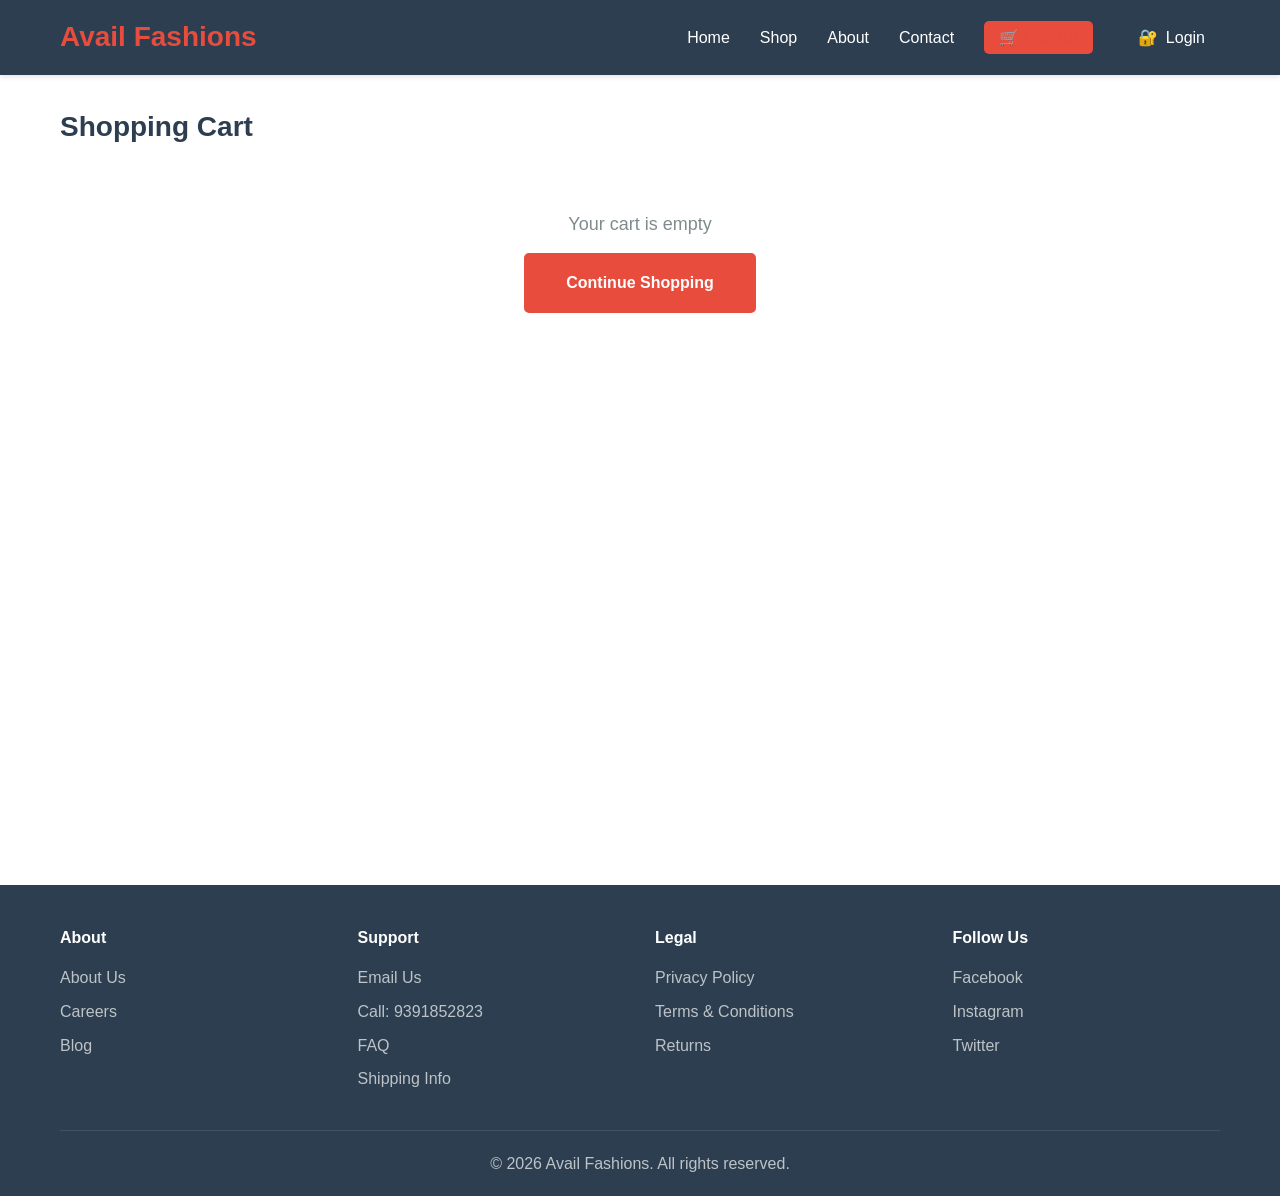
<file: cart.html>
<!DOCTYPE html>
<html lang="en">
<head>
    <meta charset="UTF-8">
    <meta name="viewport" content="width=device-width, initial-scale=1.0">
    <title>Shopping Cart - Avail Fashions</title>
    <link rel="stylesheet" href="css/styles.css">
</head>
<body>
    <!-- Navigation Bar -->
    <nav class="navbar">
        <div class="container">
            <div class="nav-wrapper">
                <div class="logo">
                    <h1>Avail Fashions</h1>
                </div>
                <ul class="nav-menu">
                    <li><a href="index.html">Home</a></li>
                    <li><a href="products.html">Shop</a></li>
                    <li><a href="index.html#about">About</a></li>
                    <li><a href="index.html#contact">Contact</a></li>
                    <li><a href="cart.html" class="cart-link active">🛒 Cart (<span id="cart-count">0</span>)</a></li>
                    <li class="user-menu">
                        <div class="user-profile-btn" id="userProfileBtn">
                            <span class="user-avatar" id="userAvatar">👤</span>
                            <span id="userName">Account</span>
                        </div>
                        <div class="dropdown-menu" id="dropdownMenu">
                            <a href="profile.html" id="profileLink">My Profile</a>
                            <a href="#" id="logoutBtn">Logout</a>
                        </div>
                    </li>
                </ul>
            </div>
        </div>
    </nav>

    <!-- Cart Section -->
    <section class="cart-section">
        <div class="container">
            <h1>Shopping Cart</h1>

            <div id="empty-cart" class="empty-cart">
                <p>Your cart is empty</p>
                <a href="products.html" class="cta-btn">Continue Shopping</a>
            </div>

            <div id="cart-content" class="cart-content" style="display: none;">
                <div class="cart-wrapper">
                    <!-- Cart Items -->
                    <div class="cart-items">
                        <table class="cart-table">
                            <thead>
                                <tr>
                                    <th style="width: 40%;">Product Details</th>
                                    <th>Price (₹)</th>
                                    <th>Quantity</th>
                                    <th>Total (₹)</th>
                                    <th>Action</th>
                                </tr>
                            </thead>
                            <tbody id="cart-items-body">
                                <!-- Cart items loaded via JavaScript -->
                            </tbody>
                        </table>
                    </div>

                    <!-- Cart Summary -->
                    <div class="cart-summary">
                        <h3>Order Summary</h3>
                        <div style="font-size: 12px; color: #7f8c8d; margin-bottom: 15px; padding-bottom: 10px; border-bottom: 1px solid #bdc3c7;">
                            💱 All prices in Indian Rupees (₹)
                        </div>
                        <div class="summary-row">
                            <span>Subtotal:</span>
                            <span id="subtotal">₹0</span>
                        </div>
                        <div class="summary-row">
                            <span>Shipping:</span>
                            <span id="shipping">₹0</span>
                        </div>
                        <div class="summary-row">
                            <span>Tax (10%):</span>
                            <span id="tax">₹0</span>
                        </div>
                        <div class="summary-row total">
                            <span>Total:</span>
                            <span id="total">₹0</span>
                        </div>
                        <button class="checkout-btn">Proceed to Checkout</button>
                        <a href="products.html" class="continue-shopping">Continue Shopping</a>
                    </div>
                </div>
            </div>
        </div>
    </section>

    <!-- Footer -->
    <footer class="footer">
        <div class="container">
            <div class="footer-grid">
                <div class="footer-section">
                    <h4>About</h4>
                    <ul>
                        <li><a href="#">About Us</a></li>
                        <li><a href="#">Careers</a></li>
                        <li><a href="#">Blog</a></li>
                    </ul>
                </div>
                <div class="footer-section">
                    <h4>Support</h4>
                    <ul>
                        <li><a href="mailto:gowthamkumarnaikb143@gmail.com">Email Us</a></li>
                        <li><a href="tel:9391852823">Call: 9391852823</a></li>
                        <li><a href="#">FAQ</a></li>
                        <li><a href="#">Shipping Info</a></li>
                    </ul>
                </div>
                <div class="footer-section">
                    <h4>Legal</h4>
                    <ul>
                        <li><a href="#">Privacy Policy</a></li>
                        <li><a href="#">Terms & Conditions</a></li>
                        <li><a href="#">Returns</a></li>
                    </ul>
                </div>
                <div class="footer-section">
                    <h4>Follow Us</h4>
                    <ul>
                        <li><a href="#">Facebook</a></li>
                        <li><a href="#">Instagram</a></li>
                        <li><a href="#">Twitter</a></li>
                    </ul>
                </div>
            </div>
            <div class="footer-bottom">
                <p>&copy; 2026 Avail Fashions. All rights reserved.</p>
            </div>
        </div>
    </footer>

    <script src="js/products.js"></script>
    <script src="js/cart.js"></script>
    <script src="js/auth.js"></script>
    <script src="js/navbar.js"></script>
    <script src="js/main.js"></script>
</body>
</html>
</file>
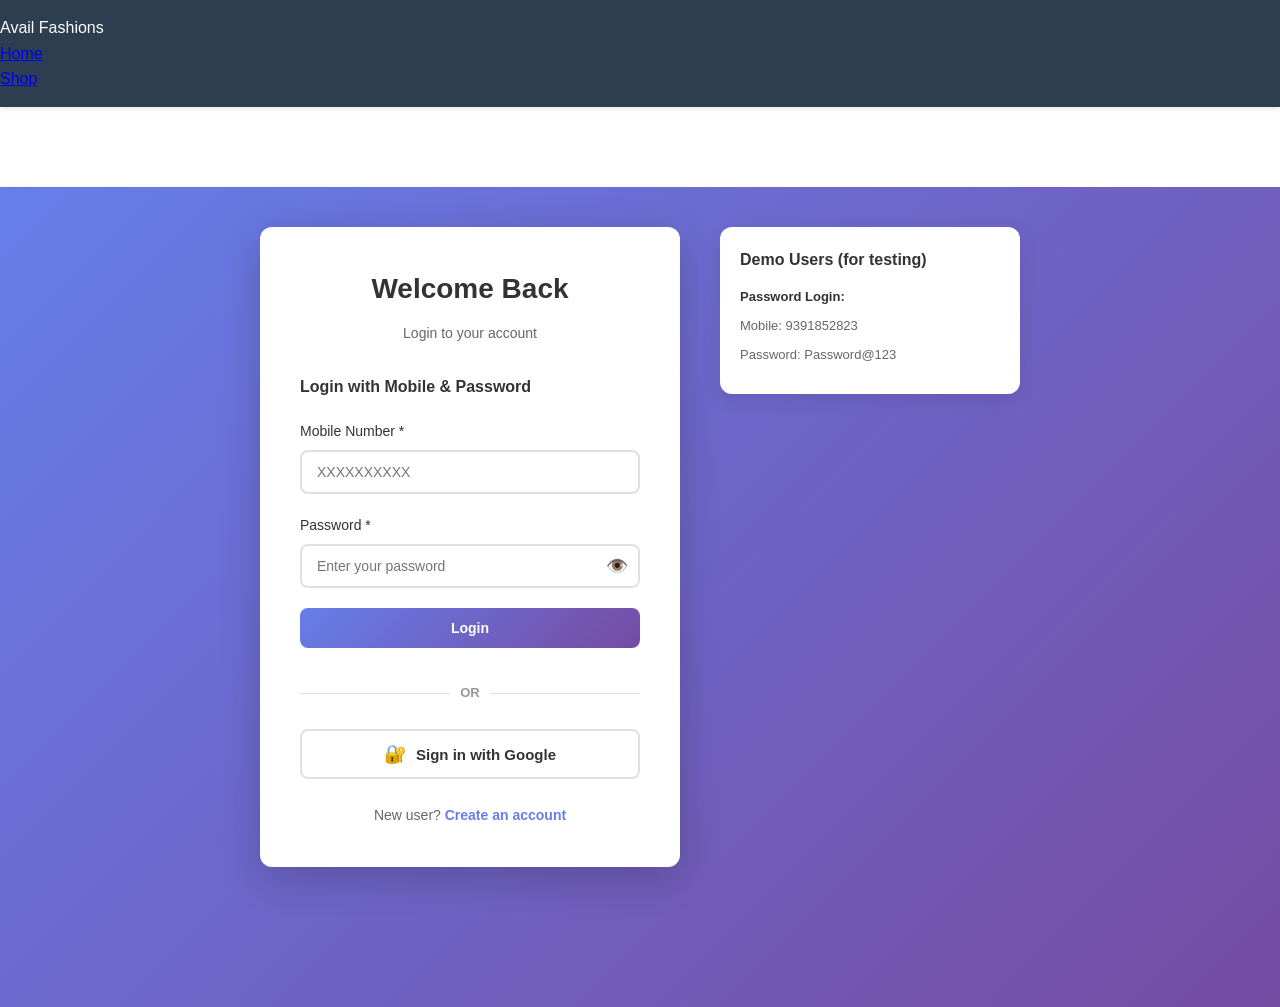
<file: login.html>
<!DOCTYPE html>
<html lang="en">
<head>
    <meta charset="UTF-8">
    <meta name="viewport" content="width=device-width, initial-scale=1.0">
    <title>Login - Avail Fashions</title>
    <link rel="stylesheet" href="css/styles.css">
    <link rel="stylesheet" href="css/login.css">
</head>
<body>
    <nav class="navbar">
        <div class="nav-container">
            <div class="logo">Avail Fashions</div>
            <ul class="nav-links">
                <li><a href="index.html">Home</a></li>
                <li><a href="products.html">Shop</a></li>
            </ul>
        </div>
    </nav>

    <div class="login-container">
        <div class="login-box">
            <h1>Welcome Back</h1>
            <p class="subtitle">Login to your account</p>

            <!-- Password Login Section (OTP removed) -->
            <div class="login-section">
                <h2>Login with Mobile & Password</h2>
                <form id="passwordForm">
                    <div class="form-group">
                        <label for="passwordMobile">Mobile Number *</label>
                        <div id="mobileError" class="inline-error hidden" aria-live="polite"></div>
                        <input type="tel" id="passwordMobile" name="passwordMobile" placeholder="XXXXXXXXXX" inputmode="numeric" pattern="[0-9]{10}" maxlength="10" title="Enter 10 digit mobile number" required>
                    </div>
                    <div class="form-group">
                        <label for="passwordInput">Password *</label>
                        <div class="password-input-wrapper">
                            <input type="password" id="passwordInput" name="password" placeholder="Enter your password" required>
                            <span class="toggle-password" id="togglePasswordLogin">👁️</span>
                        </div>
                    </div>
                    <button type="submit" class="btn-primary">Login</button>
                </form>
            </div>

            <!-- Divider -->
            <div class="divider">OR</div>

            <!-- Google Login -->
            <div class="login-section" id="googleLoginSection">
                <button type="button" class="btn-google" id="googleLoginBtn">
                    <span>🔐</span> Sign in with Google
                </button>
            </div>

            <!-- Sign Up Link -->
            <div class="signup-link">
                New user? <a href="#" id="signupLink">Create an account</a>
            </div>
        </div>

        <!-- Quick Demo Users -->
        <div class="demo-info">
            <h3>Demo Users (for testing)</h3>
            <p><strong>Password Login:</strong></p>
            <p>Mobile: 9391852823</p>
            <p>Password: Password@123</p>
        </div>
    </div>

    <script src="js/auth.js"></script>
    <script src="js/login.js"></script>
</body>
</html>
</file>
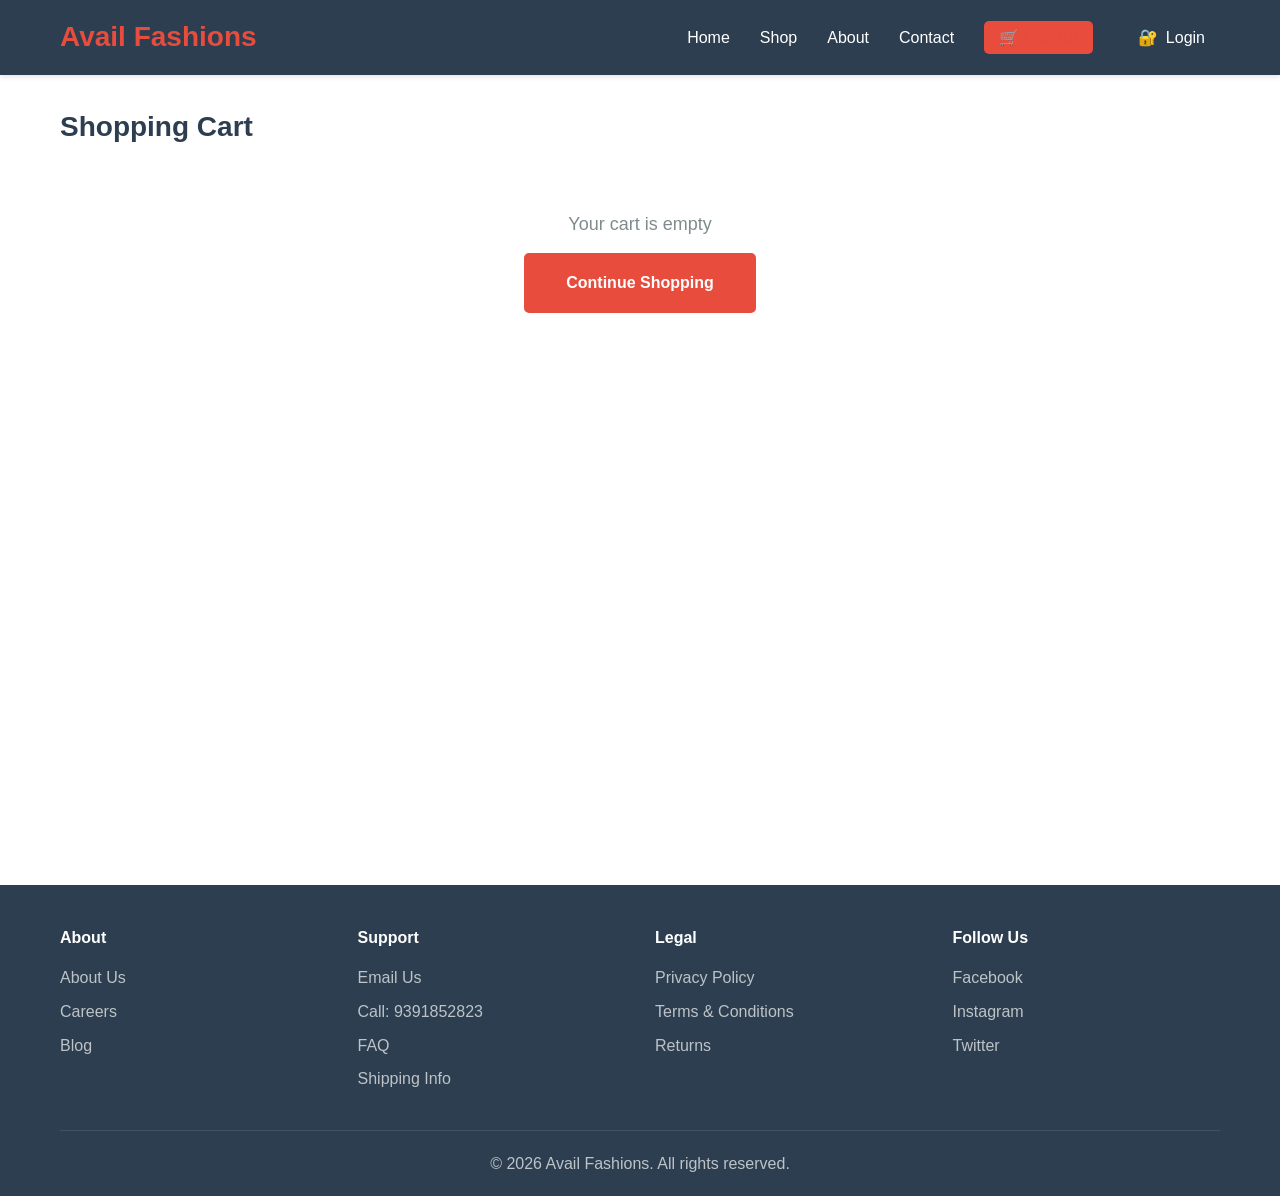
<file: payment.html>
<!DOCTYPE html>
<html lang="en">
<head>
    <meta charset="UTF-8">
    <meta name="viewport" content="width=device-width, initial-scale=1.0">
    <title>Payment - Avail Fashions</title>
    <link rel="stylesheet" href="css/styles.css">
    <link rel="stylesheet" href="css/payment.css">
</head>
<body>
    <!-- Navigation Bar -->
    <nav class="navbar">
        <div class="container">
            <div class="nav-wrapper">
                <div class="logo">
                    <h1>Avail Fashions</h1>
                </div>
                <ul class="nav-menu">
                    <li><a href="index.html">Home</a></li>
                    <li><a href="products.html">Shop</a></li>
                    <li><a href="index.html#about">About</a></li>
                    <li><a href="index.html#contact">Contact</a></li>
                    <li><a href="cart.html" class="cart-link">🛒 Cart (<span id="cart-count">0</span>)</a></li>
                    <li class="user-menu">
                        <div class="user-profile-btn" id="userProfileBtn">
                            <span class="user-avatar" id="userAvatar">👤</span>
                            <span id="userName">Account</span>
                        </div>
                        <div class="dropdown-menu" id="dropdownMenu">
                            <a href="profile.html" id="profileLink">My Profile</a>
                            <a href="#" id="logoutBtn">Logout</a>
                        </div>
                    </li>
                </ul>
            </div>
        </div>
    </nav>

    <!-- Payment Section -->
    <section class="payment-section">
        <div class="container">
            <div class="payment-wrapper">
                <!-- Payment Form -->
                <div class="payment-form-container">
                    <div class="form-header">
                        <h2>Checkout</h2>
                        <div class="progress-indicator">
                            <div class="step active" data-step="1">
                                <span>1</span>
                                <p>Shipping</p>
                            </div>
                            <div class="step-line"></div>
                            <div class="step active" data-step="2">
                                <span>2</span>
                                <p>Payment</p>
                            </div>
                            <div class="step-line"></div>
                            <div class="step" data-step="3">
                                <span>3</span>
                                <p>Review</p>
                            </div>
                        </div>
                    </div>

                    <form id="paymentForm" class="payment-form">
                        <!-- Shipping Information -->
                        <div class="form-section" id="shippingSection">
                            <h3>Shipping Information</h3>
                            <div class="form-row">
                                <div class="form-group">
                                    <label for="firstName">First Name *</label>
                                    <input type="text" id="firstName" name="firstName" required>
                                    <span class="error-message" id="firstNameError"></span>
                                </div>
                                <div class="form-group">
                                    <label for="lastName">Last Name *</label>
                                    <input type="text" id="lastName" name="lastName" required>
                                    <span class="error-message" id="lastNameError"></span>
                                </div>
                            </div>

                            <div class="form-group">
                                <label for="email">Email Address *</label>
                                <input type="email" id="email" name="email" required>
                                <span class="error-message" id="emailError"></span>
                            </div>

                            <div class="form-group">
                                <label for="phone">Phone Number *</label>
                                <input type="tel" id="phone" name="phone" required>
                                <span class="error-message" id="phoneError"></span>
                            </div>

                            <div class="form-group">
                                <label for="address">Street Address *</label>
                                <input type="text" id="address" name="address" required>
                                <span class="error-message" id="addressError"></span>
                            </div>

                            <div class="form-row">
                                <div class="form-group">
                                    <label for="city">City *</label>
                                    <input type="text" id="city" name="city" required>
                                    <span class="error-message" id="cityError"></span>
                                </div>
                                <div class="form-group">
                                    <label for="state">State/Province *</label>
                                    <input type="text" id="state" name="state" required>
                                    <span class="error-message" id="stateError"></span>
                                </div>
                            </div>

                            <div class="form-row">
                                <div class="form-group">
                                    <label for="zipcode">Postal Code *</label>
                                    <input type="text" id="zipcode" name="zipcode" required>
                                    <span class="error-message" id="zipcodeError"></span>
                                </div>
                                <div class="form-group">
                                    <label for="country">Country *</label>
                                    <select id="country" name="country" required>
                                        <option value="">Select a country</option>
                                        <option value="india">India</option>
                                        <option value="usa">United States</option>
                                        <option value="uk">United Kingdom</option>
                                        <option value="canada">Canada</option>
                                        <option value="australia">Australia</option>
                                    </select>
                                    <span class="error-message" id="countryError"></span>
                                </div>
                            </div>

                            <div class="form-group checkbox">
                                <input type="checkbox" id="differentBilling" name="differentBilling">
                                <label for="differentBilling">Billing address is different from shipping</label>
                            </div>
                        </div>

                        <!-- Billing Information (Hidden by default) -->
                        <div class="form-section" id="billingSection" style="display: none;">
                            <h3>Billing Information</h3>
                            <div class="form-row">
                                <div class="form-group">
                                    <label for="billFirstName">First Name *</label>
                                    <input type="text" id="billFirstName" name="billFirstName">
                                </div>
                                <div class="form-group">
                                    <label for="billLastName">Last Name *</label>
                                    <input type="text" id="billLastName" name="billLastName">
                                </div>
                            </div>

                            <div class="form-group">
                                <label for="billAddress">Street Address *</label>
                                <input type="text" id="billAddress" name="billAddress">
                            </div>

                            <div class="form-row">
                                <div class="form-group">
                                    <label for="billCity">City *</label>
                                    <input type="text" id="billCity" name="billCity">
                                </div>
                                <div class="form-group">
                                    <label for="billState">State/Province *</label>
                                    <input type="text" id="billState" name="billState">
                                </div>
                            </div>

                            <div class="form-row">
                                <div class="form-group">
                                    <label for="billZipcode">Postal Code *</label>
                                    <input type="text" id="billZipcode" name="billZipcode">
                                </div>
                                <div class="form-group">
                                    <label for="billCountry">Country *</label>
                                    <select id="billCountry" name="billCountry">
                                        <option value="">Select a country</option>
                                        <option value="india">India</option>
                                        <option value="usa">United States</option>
                                        <option value="uk">United Kingdom</option>
                                        <option value="canada">Canada</option>
                                        <option value="australia">Australia</option>
                                    </select>
                                </div>
                            </div>
                        </div>

                        <!-- Payment Method -->
                        <div class="form-section">
                            <h3>Payment Method</h3>
                            
                            <div class="payment-methods">
                                <div class="payment-method-option">
                                    <input type="radio" id="creditCard" name="paymentMethod" value="creditCard" checked>
                                    <label for="creditCard" class="method-label">
                                        <span class="method-icon">💳</span>
                                        <span>Credit Card</span>
                                    </label>
                                </div>
                                <div class="payment-method-option">
                                    <input type="radio" id="debitCard" name="paymentMethod" value="debitCard">
                                    <label for="debitCard" class="method-label">
                                        <span class="method-icon">🏦</span>
                                        <span>Debit Card</span>
                                    </label>
                                </div>
                                <div class="payment-method-option">
                                    <input type="radio" id="netBanking" name="paymentMethod" value="netBanking">
                                    <label for="netBanking" class="method-label">
                                        <span class="method-icon">🌐</span>
                                        <span>Net Banking</span>
                                    </label>
                                </div>
                                <div class="payment-method-option">
                                    <input type="radio" id="wallet" name="paymentMethod" value="wallet">
                                    <label for="wallet" class="method-label">
                                        <span class="method-icon">💰</span>
                                        <span>Digital Wallet</span>
                                    </label>
                                </div>
                                <div class="payment-method-option">
                                    <input type="radio" id="upi" name="paymentMethod" value="upi">
                                    <label for="upi" class="method-label">
                                        <span class="method-icon">📱</span>
                                        <span>UPI</span>
                                    </label>
                                </div>
                            </div>

                            <!-- Card Details -->
                            <div id="cardDetailsSection" class="card-details">
                                <div class="form-group">
                                    <label for="cardName">Cardholder Name *</label>
                                    <input type="text" id="cardName" name="cardName" placeholder="John Doe" required>
                                    <span class="error-message" id="cardNameError"></span>
                                </div>

                                <div class="form-group">
                                    <label for="cardNumber">Card Number *</label>
                                    <div class="card-input-wrapper">
                                        <input type="text" id="cardNumber" name="cardNumber" placeholder="1234 5678 9012 3456" maxlength="19" required>
                                        <span class="card-type-icon" id="cardTypeIcon">💳</span>
                                    </div>
                                    <span class="error-message" id="cardNumberError"></span>
                                </div>

                                <div class="form-row">
                                    <div class="form-group">
                                        <label for="cardExpiry">Expiry Date *</label>
                                        <input type="text" id="cardExpiry" name="cardExpiry" placeholder="MM/YY" maxlength="5" required>
                                        <span class="error-message" id="cardExpiryError"></span>
                                    </div>
                                    <div class="form-group">
                                        <label for="cardCvv">CVV *</label>
                                        <input type="text" id="cardCvv" name="cardCvv" placeholder="123" maxlength="4" required>
                                        <span class="error-message" id="cardCvvError"></span>
                                    </div>
                                </div>

                                <div class="form-group checkbox">
                                    <input type="checkbox" id="saveCard" name="saveCard">
                                    <label for="saveCard">Save this card for faster checkout</label>
                                </div>
                            </div>

                            <!-- UPI Details -->
                            <div id="upiDetailsSection" class="upi-details" style="display: none;">
                                <div class="form-group">
                                    <label for="upiId">UPI ID *</label>
                                    <input type="text" id="upiId" name="upiId" placeholder="yourname@upi">
                                    <span class="error-message" id="upiIdError"></span>
                                </div>
                            </div>
                        </div>

                        <!-- Additional Options -->
                        <div class="form-section">
                            <h3>Additional Options</h3>
                            
                            <div class="form-group checkbox">
                                <input type="checkbox" id="giftWrap" name="giftWrap">
                                <label for="giftWrap">Gift Wrap This Order (+₹100)</label>
                            </div>

                            <div class="form-group checkbox">
                                <input type="checkbox" id="expressShipping" name="expressShipping">
                                <label for="expressShipping">Express Shipping (+₹200)</label>
                            </div>

                            <div class="form-group">
                                <label for="orderNotes">Order Notes (Optional)</label>
                                <textarea id="orderNotes" name="orderNotes" rows="4" placeholder="Any special requests or instructions..."></textarea>
                            </div>

                            <div class="form-group checkbox">
                                <input type="checkbox" id="termsAgreed" name="termsAgreed" required>
                                <label for="termsAgreed">
                                    I agree to the <a href="#" target="_blank">Terms & Conditions</a> and <a href="#" target="_blank">Privacy Policy</a> *
                                </label>
                                <span class="error-message" id="termsError"></span>
                            </div>
                        </div>

                        <div class="form-actions">
                            <a href="cart.html" class="btn-back">← Back to Cart</a>
                            <button type="submit" class="btn-place-order">Place Order</button>
                        </div>
                    </form>
                </div>

                <!-- Order Summary Sidebar -->
                <div class="order-summary-sidebar">
                    <h3>Order Summary</h3>

                    <!-- Order Items -->
                    <div class="summary-items">
                        <div id="summaryItemsContainer">
                            <!-- Items loaded via JavaScript -->
                        </div>
                    </div>

                    <div class="summary-divider"></div>

                    <!-- Price Breakdown -->
                    <div class="price-breakdown">
                        <div class="breakdown-row">
                            <span>Subtotal:</span>
                            <span id="summarySubtotal">₹0</span>
                        </div>
                        <div class="breakdown-row">
                            <span>Shipping:</span>
                            <span id="summaryShipping">₹0</span>
                        </div>
                        <div class="breakdown-row" id="giftWrapRow" style="display: none;">
                            <span>Gift Wrap:</span>
                            <span>₹100</span>
                        </div>
                        <div class="breakdown-row" id="expressShippingRow" style="display: none;">
                            <span>Express Shipping:</span>
                            <span>₹200</span>
                        </div>
                        <div class="breakdown-row">
                            <span>Tax (10%):</span>
                            <span id="summaryTax">₹0</span>
                        </div>
                        <div class="breakdown-row discount" id="discountRow" style="display: none;">
                            <span>Discount:</span>
                            <span id="discountAmount">-₹0</span>
                        </div>
                    </div>

                    <div class="summary-divider"></div>

                    <!-- Total -->
                    <div class="total-section">
                        <div class="total-row">
                            <span>Total Amount:</span>
                            <span id="summaryTotal">₹0</span>
                        </div>
                    </div>

                    <!-- Payment Security -->
                    <div class="security-info">
                        <div class="security-badge">
                            <span class="lock-icon">🔒</span>
                            <span>Secure Payment</span>
                        </div>
                        <p>Your payment information is encrypted and secure. We accept all major credit/debit cards and digital payment methods.</p>
                    </div>

                    <!-- Promo Code -->
                    <div class="promo-section">
                        <input type="text" id="promoCode" placeholder="Enter promo code" maxlength="20">
                        <button type="button" id="applyPromo" class="btn-apply-promo">Apply</button>
                    </div>
                </div>
            </div>
        </div>
    </section>

    <!-- Success Modal -->
    <div id="successModal" class="modal" style="display: none;">
        <div class="modal-content success-modal">
            <div class="success-icon">✓</div>
            <h2>Order Placed Successfully!</h2>
            <p id="successMessage">Thank you for your order. Your order number is <strong id="orderNumber"></strong></p>
            <p>A confirmation email has been sent to <strong id="confirmationEmail"></strong></p>
            <div class="modal-actions">
                <a href="index.html" class="btn-primary">Back to Home</a>
                <a href="profile.html" class="btn-secondary">View Orders</a>
            </div>
        </div>
    </div>

    <!-- Footer -->
    <footer class="footer">
        <div class="container">
            <div class="footer-grid">
                <div class="footer-section">
                    <h4>About</h4>
                    <ul>
                        <li><a href="#">About Us</a></li>
                        <li><a href="#">Careers</a></li>
                        <li><a href="#">Blog</a></li>
                    </ul>
                </div>
                <div class="footer-section">
                    <h4>Support</h4>
                    <ul>
                        <li><a href="mailto:gowthamkumarnaikb143@gmail.com">Email Us</a></li>
                        <li><a href="tel:9391852823">Call: 9391852823</a></li>
                        <li><a href="#">FAQ</a></li>
                        <li><a href="#">Shipping Info</a></li>
                    </ul>
                </div>
                <div class="footer-section">
                    <h4>Legal</h4>
                    <ul>
                        <li><a href="#">Privacy Policy</a></li>
                        <li><a href="#">Terms & Conditions</a></li>
                        <li><a href="#">Returns</a></li>
                    </ul>
                </div>
                <div class="footer-section">
                    <h4>Follow Us</h4>
                    <ul>
                        <li><a href="#">Facebook</a></li>
                        <li><a href="#">Instagram</a></li>
                        <li><a href="#">Twitter</a></li>
                    </ul>
                </div>
            </div>
            <div class="footer-bottom">
                <p>&copy; 2026 Avail Fashions. All rights reserved.</p>
            </div>
        </div>
    </footer>

    <script src="js/products.js"></script>
    <script src="js/cart.js"></script>
    <script src="js/payment.js"></script>
    <script src="js/auth.js"></script>
    <script src="js/navbar.js"></script>
    <script src="js/main.js"></script>
</body>
</html>
</file>
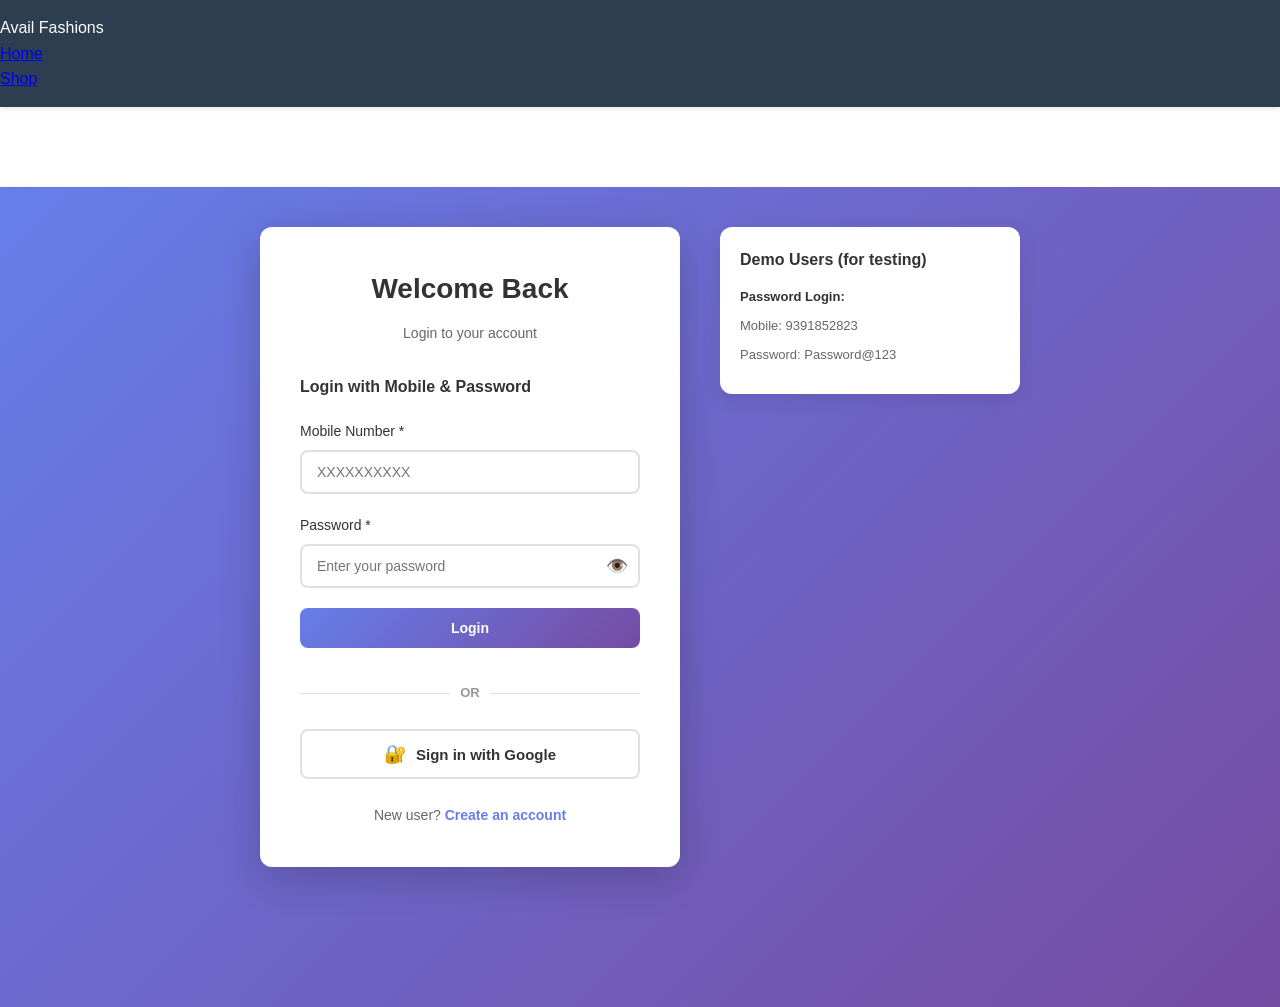
<file: profile.html>
<!DOCTYPE html>
<html lang="en">
<head>
    <meta charset="UTF-8">
    <meta name="viewport" content="width=device-width, initial-scale=1.0">
    <title>My Profile - Avail Fashions</title>
    <link rel="stylesheet" href="css/styles.css">
    <link rel="stylesheet" href="css/profile.css">
</head>
<body>
    <nav class="navbar">
        <div class="nav-container">
            <div class="logo">Avail Fashions</div>
            <ul class="nav-links">
                <li><a href="index.html">Home</a></li>
                <li><a href="products.html">Shop</a></li>
                <li><a href="cart.html">Cart</a></li>
                <li class="user-menu">
                    <div class="user-profile-btn" id="userProfileBtn">
                        <span class="user-avatar" id="userAvatar">👤</span>
                        <span id="userName">Account</span>
                    </div>
                    <div class="dropdown-menu" id="dropdownMenu">
                        <a href="profile.html" id="profileLink">My Profile</a>
                        <a href="#" id="logoutBtn">Logout</a>
                    </div>
                </li>
            </ul>
        </div>
    </nav>

    <div class="profile-container">
        <div class="profile-header">
            <div class="profile-avatar">👤</div>
            <h1 id="profileName">User Profile</h1>
            <p class="profile-status" id="profileStatus">Member since <span id="memberSince">--</span></p>
        </div>

        <div class="profile-content">
            <!-- User Information Section -->
            <div class="profile-section">
                <h2>Account Information</h2>
                <div class="info-grid">
                    <div class="info-item">
                        <label>Full Name</label>
                        <p id="infoName">--</p>
                    </div>
                    <div class="info-item">
                        <label>Mobile Number</label>
                        <p id="infoMobile">--</p>
                    </div>
                    <div class="info-item">
                        <label>Email Address</label>
                        <p id="infoEmail">--</p>
                    </div>
                    <div class="info-item">
                        <label>Login Method</label>
                        <p id="infoLoginMethod">--</p>
                    </div>
                    <div class="info-item">
                        <label>Last Login</label>
                        <p id="infoLoginTime">--</p>
                    </div>
                    <div class="info-item">
                        <label>Session Duration</label>
                        <p id="infoSessionDuration">--</p>
                    </div>
                </div>
            </div>

            <!-- Order History (Mock) -->
            <div class="profile-section">
                <h2>Recent Orders</h2>
                <div class="orders-list" id="ordersList">
                    <p class="no-orders">No orders yet. Start shopping!</p>
                </div>
            </div>

            <!-- Action Buttons -->
            <div class="profile-actions">
                <button class="btn-primary" id="editProfileBtn">Edit Profile</button>
                <button class="btn-secondary" id="logoutProfileBtn">Logout</button>
            </div>
        </div>
    </div>

    <footer class="footer">
        <p>&copy; 2025 Avail Fashions. All rights reserved.</p>
        <p>Contact us: <a href="mailto:gowthamkumarnaikb143@gmail.com">gowthamkumarnaikb143@gmail.com</a> | <a href="tel:9391852823">9391852823</a></p>
    </footer>

    <script src="js/auth.js"></script>
    <script src="js/navbar.js"></script>
    <script src="js/profile.js"></script>
</body>
</html>
</file>
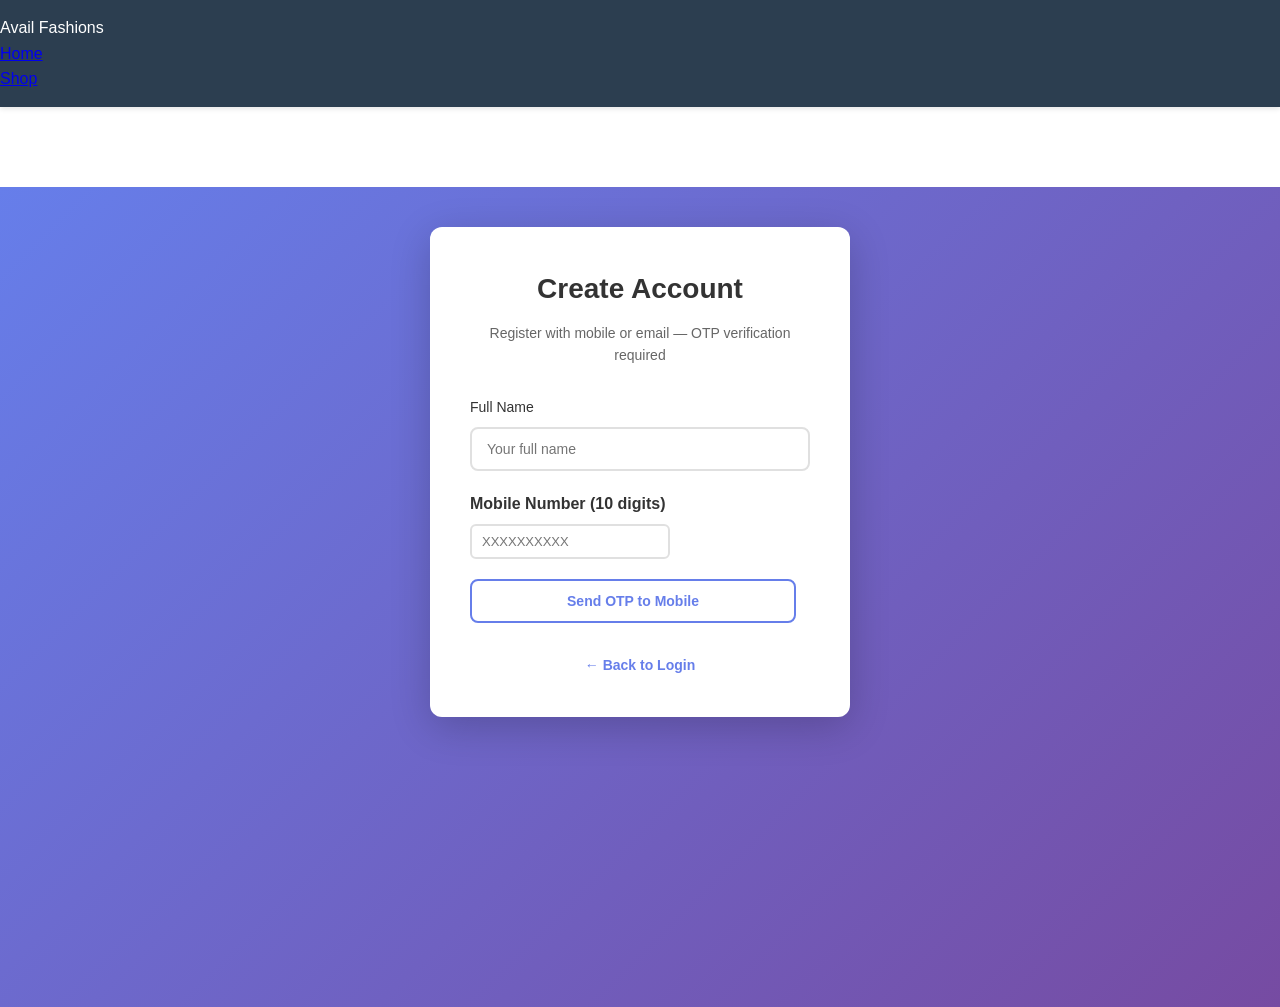
<file: register.html>
<!DOCTYPE html>
<html lang="en">
<head>
    <meta charset="UTF-8">
    <meta name="viewport" content="width=device-width, initial-scale=1.0">
    <title>Register - Avail Fashions</title>
    <link rel="stylesheet" href="css/styles.css">
    <link rel="stylesheet" href="css/login.css">
    <style>
        /* Minimal placeholder styles */
        .placeholder-note { text-align:center; color:#444; margin:18px 0; }
        .placeholder-note small { color:#777; display:block; margin-top:6px; }
    </style>
</head>
<body>
    <nav class="navbar">
        <div class="nav-container">
            <div class="logo">Avail Fashions</div>
            <ul class="nav-links">
                <li><a href="index.html">Home</a></li>
                <li><a href="products.html">Shop</a></li>
            </ul>
        </div>
    </nav>

    <div class="login-container">
        <div class="login-box">
            <h1>Create Account</h1>
            <p class="subtitle">Register with mobile or email — OTP verification required</p>

            <form id="registrationForm" class="registration-form">
                <div class="form-group">
                    <label for="regName">Full Name</label>
                    <input type="text" id="regName" name="regName" placeholder="Your full name">
                </div>

                <!-- single mobile input -->

                <div class="form-group">
                    <label for="regMobile">Mobile Number (10 digits)</label>
                    <input type="tel" id="regMobile" name="regMobile" placeholder="XXXXXXXXXX" inputmode="numeric" maxlength="10">
                    <div id="regMobileError" class="inline-error hidden" aria-live="polite"></div>
                </div>

                <div style="display:flex;gap:8px;align-items:center;margin-bottom:12px;">
                    <button type="button" class="btn-secondary" id="sendRegOtpBtn">Send OTP to Mobile</button>
                    <div id="regSentMsg" class="inline-info" style="margin-left:6px;color:#333;font-weight:600"></div>
                </div>

                <div id="regOtpSection" class="hidden">
                    <div class="form-group">
                        <label for="regOtpInput">Enter OTP</label>
                        <input type="text" id="regOtpInput" name="regOtpInput" placeholder="6-digit OTP" maxlength="6">
                        <div id="regOtpError" class="inline-error hidden" aria-live="polite"></div>
                        <div class="otp-timer" id="regOtpTimer"></div>
                    </div>
                    <div style="display:flex;gap:8px;">
                        <button type="button" class="btn-primary" id="verifyRegOtpBtn">Verify OTP</button>
                        <button type="button" class="btn-secondary hidden" id="resendRegOtpBtn">Resend</button>
                    </div>
                </div>

                <div class="signup-link" style="margin-top:16px;">
                    <a href="login.html">← Back to Login</a>
                </div>
            </form>
        </div>
    </div>

    <script src="js/auth.js"></script>
    <script src="js/register.js"></script>
</body>
</html>
</file>
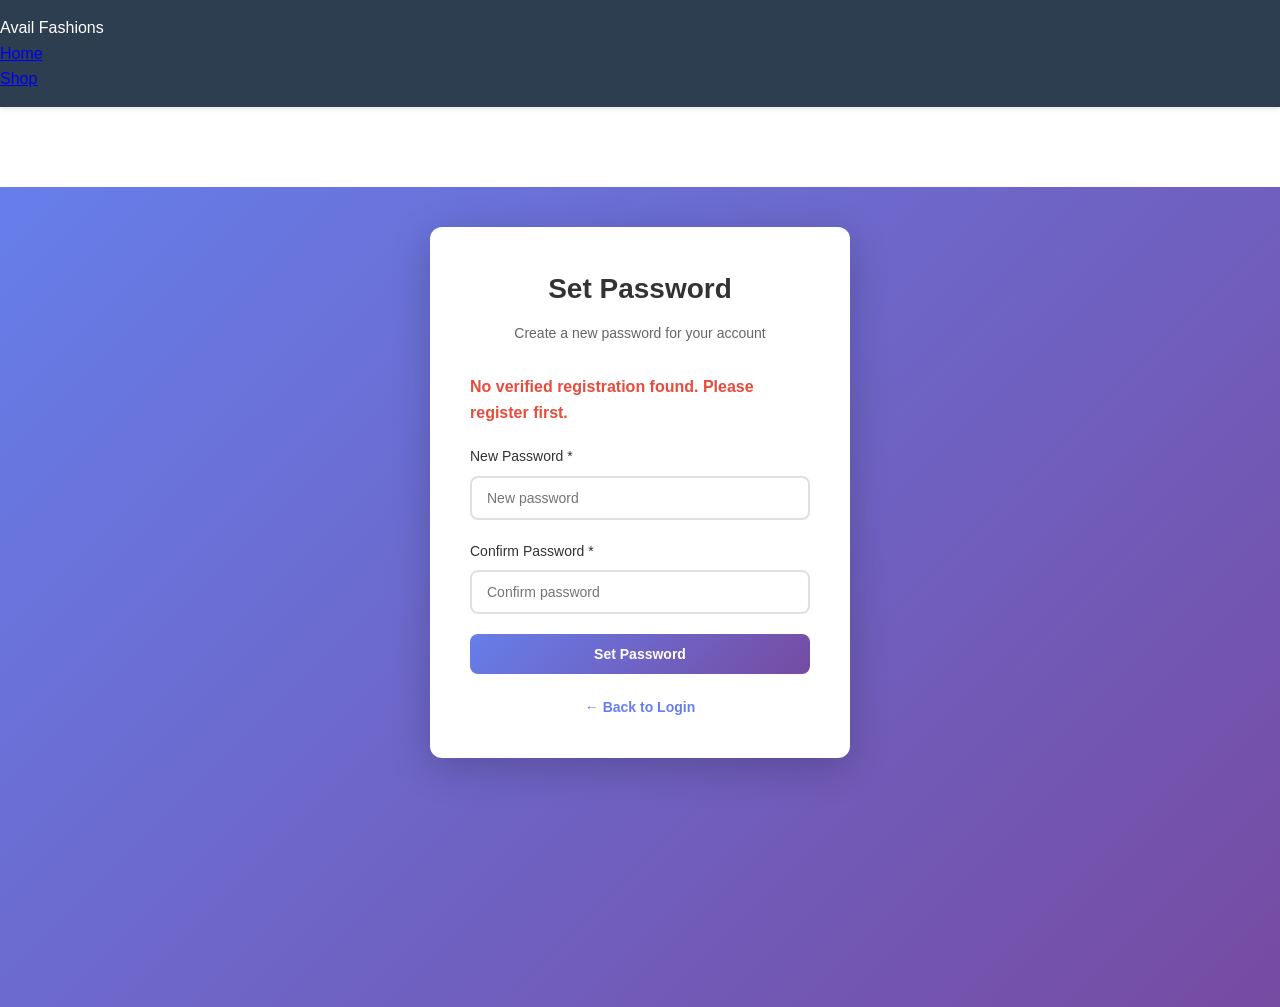
<file: set-password.html>
<!DOCTYPE html>
<html lang="en">
<head>
    <meta charset="utf-8" />
    <meta name="viewport" content="width=device-width,initial-scale=1" />
    <title>Set Password - Avail Fashions</title>
    <link rel="stylesheet" href="css/styles.css">
    <link rel="stylesheet" href="css/login.css">
</head>
<body>
    <nav class="navbar">
        <div class="nav-container">
            <div class="logo">Avail Fashions</div>
            <ul class="nav-links">
                <li><a href="index.html">Home</a></li>
                <li><a href="products.html">Shop</a></li>
            </ul>
        </div>
    </nav>

    <div class="login-container">
        <div class="login-box">
            <h1>Set Password</h1>
            <p class="subtitle">Create a new password for your account</p>

            <form id="setPasswordForm">
                <div id="accountInfo" class="form-group"></div>

                <div class="form-group">
                    <label for="newPassword">New Password *</label>
                    <input type="password" id="newPassword" name="newPassword" placeholder="New password" required>
                </div>

                <div class="form-group">
                    <label for="confirmNewPassword">Confirm Password *</label>
                    <input type="password" id="confirmNewPassword" name="confirmNewPassword" placeholder="Confirm password" required>
                </div>

                <button type="submit" class="btn-primary">Set Password</button>
            </form>

            <div class="signup-link" style="margin-top:12px;"><a href="login.html">← Back to Login</a></div>
        </div>
    </div>

    <script src="js/auth.js"></script>
    <script src="js/set-password.js"></script>
</body>
</html>
</file>
<file: css/styles.css>
/* ==================== GLOBAL STYLES ==================== */
* {
    margin: 0;
    padding: 0;
    box-sizing: border-box;
}

:root {
    --primary-color: #2c3e50;
    --secondary-color: #e74c3c;
    --accent-color: #3498db;
    --light-bg: #ecf0f1;
    --dark-text: #2c3e50;
    --border-color: #bdc3c7;
    --success-color: #27ae60;
    --warning-color: #f39c12;
}

/* Modern theme - applied on homepage via body.theme-modern */
.theme-modern {
    --primary-color: #0f1724; /* deep navy */
    --secondary-color: #ff6b6b; /* coral accent */
    --accent-color: #7dd3fc; /* light cyan */
    --light-bg: #f8fafc; /* very light */
    --dark-text: #0b1220;
    --border-color: #e6eef6;
    --success-color: #34d399;
    --warning-color: #f59e0b;
}

html {
    scroll-behavior: smooth;
}

body {
    font-family: 'Segoe UI', Tahoma, Geneva, Verdana, sans-serif;
    color: var(--dark-text);
    background-color: #ffffff;
    line-height: 1.6;
    contain: layout style paint; /* Improve rendering performance */
}

.container {
    max-width: 1200px;
    margin: 0 auto;
    padding: 0 20px;
}

/* ==================== NAVIGATION ==================== */
.navbar {
    background-color: var(--primary-color);
    color: white;
    padding: 15px 0;
    position: sticky;
    top: 0;
    z-index: 1000;
    box-shadow: 0 2px 5px rgba(0, 0, 0, 0.1);
}

.nav-wrapper {
    display: flex;
    justify-content: space-between;
    align-items: center;
}

.logo h1 {
    font-size: 28px;
    font-weight: bold;
    color: var(--secondary-color);
}

.nav-menu {
    display: flex;
    list-style: none;
    gap: 30px;
    align-items: center;
}

.nav-menu a {
    color: white;
    text-decoration: none;
    transition: color 0.3s ease;
    font-weight: 500;
}

.nav-menu a:hover,
.nav-menu a.active {
    color: var(--secondary-color);
}

.cart-link {
    background-color: var(--secondary-color);
    padding: 8px 15px;
    border-radius: 5px;
    transition: background-color 0.3s ease;
}

.cart-link:hover {
    background-color: #c0392b;
    color: white;
}

/* ==================== HERO SECTION ==================== */
.hero {
    /* background image with dark overlay for improved contrast */
    background-image: linear-gradient(rgba(20,30,48,0.65), rgba(20,30,48,0.65)), url('../assets/hero-bg.jpg');
    background-size: cover;
    background-position: center center;
    color: white;
    padding: 120px 20px;
    text-align: center;
    margin-bottom: 60px;
}

.hero-content h2 {
    font-size: 48px;
    margin-bottom: 15px;
    font-weight: bold;
}

.hero-content p {
    font-size: 24px;
    margin-bottom: 30px;
    opacity: 0.9;
}

.cta-btn {
    display: inline-block;
    background-color: var(--secondary-color);
    color: white;
    padding: 15px 40px;
    border-radius: 5px;
    text-decoration: none;
    font-weight: bold;
    transition: all 0.3s ease;
    border: 2px solid var(--secondary-color);
    cursor: pointer;
}

.cta-btn:hover {
    background-color: #c0392b;
    transform: translateY(-2px);
    box-shadow: 0 5px 15px rgba(0, 0, 0, 0.2);
}

/* ==================== FEATURED SECTION ==================== */
.featured {
    padding: 40px 20px;
    background-color: var(--light-bg);
}

.featured h2,
.shop h1 {
    font-size: 28px;
    margin-bottom: 25px;
    text-align: center;
    color: var(--dark-text);
}

.products-grid {
    display: grid;
    grid-template-columns: repeat(auto-fill, minmax(180px, 1fr));
    gap: 12px;
    margin-bottom: 20px;
}

.product-card {
    background: white;
    border-radius: 8px;
    overflow: hidden;
    transition: all 0.3s ease;
    box-shadow: 0 2px 8px rgba(0, 0, 0, 0.1);
    cursor: pointer;
    contain: layout style paint; /* Improve rendering performance */
}

.product-card:hover {
    transform: translateY(-10px);
    box-shadow: 0 10px 25px rgba(0, 0, 0, 0.15);
}

.product-image {
    width: 100%;
    height: 180px;
    display: flex;
    align-items: center;
    justify-content: center;
    overflow: hidden;
    background-color: #f0f0f0;
}

.product-info {
    padding: 10px;
}

.product-name {
    font-size: 14px;
    font-weight: bold;
    margin-bottom: 4px;
    color: var(--dark-text);
    line-height: 1.3;
}

.product-category {
    font-size: 10px;
    color: #7f8c8d;
    margin-bottom: 4px;
    text-transform: uppercase;
}

.product-price {
    font-size: 14px;
    color: var(--secondary-color);
    font-weight: bold;
    margin-bottom: 8px;
}

.product-rating {
    font-size: 12px;
    color: var(--warning-color);
    margin-bottom: 8px;
}

.add-to-cart-btn {
    width: 100%;
    background-color: var(--primary-color);
    color: white;
    border: none;
    padding: 8px;
    border-radius: 4px;
    cursor: pointer;
    font-weight: bold;
    font-size: 12px;
    transition: background-color 0.3s ease;
}

.add-to-cart-btn:hover {
    background-color: var(--secondary-color);
}

.add-to-cart-btn.added {
    background-color: var(--success-color);
}

/* ==================== CATEGORIES SECTION ==================== */
.categories {
    padding: 40px 20px;
}

.categories h2 {
    font-size: 28px;
    margin-bottom: 25px;
    text-align: center;
    color: var(--dark-text);
}

.category-grid {
    display: grid;
    grid-template-columns: repeat(auto-fit, minmax(180px, 1fr));
    gap: 15px;
}

.category-card {
    background: white;
    padding: 20px;
    border-radius: 6px;
    text-align: center;
    box-shadow: 0 1px 4px rgba(0, 0, 0, 0.1);
    transition: all 0.3s ease;
}

.category-card:hover {
    transform: translateY(-5px);
    box-shadow: 0 8px 20px rgba(0, 0, 0, 0.15);
}

.category-icon {
    font-size: 48px;
    margin-bottom: 10px;
}

.category-card h3 {
    font-size: 18px;
    margin-bottom: 10px;
    color: var(--dark-text);
}

.category-card a {
    color: var(--accent-color);
    text-decoration: none;
    font-weight: bold;
    transition: color 0.3s ease;
}

.category-card a:hover {
    color: var(--secondary-color);
}

/* ==================== ABOUT SECTION ==================== */
.about {
    background-color: var(--light-bg);
    padding: 40px 20px;
    text-align: center;
}

.about h2 {
    font-size: 28px;
    margin-bottom: 15px;
    color: var(--dark-text);
}

.about p {
    font-size: 16px;
    color: #555;
    max-width: 700px;
    margin: 0 auto;
    line-height: 1.6;
}

/* ==================== SHOP PAGE ==================== */
.shop {
    padding: 30px 20px;
    min-height: calc(100vh - 150px);
}

.shop-wrapper {
    display: grid;
    grid-template-columns: 250px 1fr;
    gap: 30px;
}

.filters {
    background-color: var(--light-bg);
    padding: 20px;
    border-radius: 8px;
    height: fit-content;
}

.filters h3 {
    margin-bottom: 20px;
    font-size: 20px;
    color: var(--dark-text);
}

.filter-group {
    margin-bottom: 25px;
    padding-bottom: 20px;
    border-bottom: 1px solid var(--border-color);
}

.filter-group:last-child {
    border-bottom: none;
}

.filter-group h4 {
    font-size: 16px;
    margin-bottom: 10px;
    color: var(--dark-text);
}

.filter-group label {
    display: block;
    margin-bottom: 8px;
    cursor: pointer;
    font-size: 14px;
}

.filter-group input[type="checkbox"] {
    margin-right: 8px;
    cursor: pointer;
}

.filter-group input[type="range"] {
    width: 100%;
    margin-bottom: 10px;
}

.filter-group select {
    width: 100%;
    padding: 8px;
    border: 1px solid var(--border-color);
    border-radius: 5px;
    font-size: 14px;
}

.reset-filters {
    width: 100%;
    padding: 10px;
    background-color: var(--secondary-color);
    color: white;
    border: none;
    border-radius: 5px;
    cursor: pointer;
    font-weight: bold;
    transition: background-color 0.3s ease;
}

.reset-filters:hover {
    background-color: #c0392b;
}

.products-section {
    flex: 1;
}

/* ==================== CART PAGE ==================== */
.cart-section {
    padding: 30px 20px;
    min-height: calc(100vh - 150px);
}

.cart-section h1 {
    margin-bottom: 20px;
    font-size: 28px;
    color: var(--dark-text);
}

.empty-cart {
    text-align: center;
    padding: 40px 20px;
}

.empty-cart p {
    font-size: 18px;
    margin-bottom: 15px;
    color: #7f8c8d;
}

.cart-content {
    display: grid;
    grid-template-columns: 2fr 1fr;
    gap: 20px;
}

.cart-items {
    background-color: white;
    border-radius: 6px;
    box-shadow: 0 1px 4px rgba(0, 0, 0, 0.1);
    overflow: hidden;
}

.cart-table {
    width: 100%;
    border-collapse: collapse;
}

.cart-table thead {
    background-color: var(--light-bg);
}

.cart-table th {
    padding: 10px;
    text-align: left;
    font-weight: bold;
    color: var(--dark-text);
    border-bottom: 2px solid var(--border-color);
    font-size: 13px;
}

.cart-table td {
    padding: 10px;
    border-bottom: 1px solid var(--border-color);
    font-size: 13px;
}

.cart-table tr:hover {
    background-color: var(--light-bg);
}

.quantity-input {
    width: 60px;
    padding: 5px;
    border: 1px solid var(--border-color);
    border-radius: 3px;
    text-align: center;
}

.remove-btn {
    background-color: var(--secondary-color);
    color: white;
    border: none;
    padding: 8px 12px;
    border-radius: 3px;
    cursor: pointer;
    font-size: 12px;
    transition: background-color 0.3s ease;
}

.remove-btn:hover {
    background-color: #c0392b;
}

.cart-summary {
    background-color: var(--light-bg);
    padding: 20px;
    border-radius: 6px;
    height: fit-content;
}

.cart-summary h3 {
    font-size: 20px;
    margin-bottom: 12px;
    color: var(--dark-text);
}

.summary-row {
    display: flex;
    justify-content: space-between;
    margin-bottom: 8px;
    font-size: 14px;
}

.summary-row.total {
    border-top: 2px solid var(--border-color);
    padding-top: 10px;
    font-size: 16px;
    font-weight: bold;
    color: var(--secondary-color);
}

.checkout-btn {
    width: 100%;
    background-color: var(--secondary-color);
    color: white;
    border: none;
    padding: 15px;
    border-radius: 5px;
    font-size: 16px;
    font-weight: bold;
    cursor: pointer;
    margin-top: 20px;
    transition: background-color 0.3s ease;
}

.checkout-btn:hover {
    background-color: #c0392b;
}

.continue-shopping {
    display: block;
    text-align: center;
    margin-top: 10px;
    color: var(--accent-color);
    text-decoration: none;
    transition: color 0.3s ease;
}

.continue-shopping:hover {
    color: var(--secondary-color);
}

/* ==================== FOOTER ==================== */
.footer {
    background-color: var(--primary-color);
    color: white;
    padding: 40px 20px 20px;
    margin-top: 60px;
}

.footer-grid {
    display: grid;
    grid-template-columns: repeat(auto-fit, minmax(200px, 1fr));
    gap: 30px;
    margin-bottom: 30px;
}

.footer-section h4 {
    font-size: 16px;
    margin-bottom: 15px;
}

.footer-section ul {
    list-style: none;
}

.footer-section a {
    color: #bdc3c7;
    text-decoration: none;
    transition: color 0.3s ease;
}

.footer-section a:hover {
    color: var(--secondary-color);
}

.footer-section li {
    margin-bottom: 8px;
}

.footer-bottom {
    text-align: center;
    padding-top: 20px;
    border-top: 1px solid rgba(255, 255, 255, 0.1);
    color: #bdc3c7;
}

/* ==================== RESPONSIVE DESIGN ==================== */
@media (max-width: 768px) {
    .nav-menu {
        gap: 12px;
        font-size: 12px;
    }

    .logo h1 {
        font-size: 18px;
    }

    .hero-content h2 {
        font-size: 28px;
    }

    .hero-content p {
        font-size: 16px;
    }

    .products-grid {
        grid-template-columns: repeat(auto-fill, minmax(140px, 1fr));
        gap: 8px;
    }

    .shop-wrapper {
        grid-template-columns: 1fr;
    }

    .filters {
        display: none;
    }

    .cart-content {
        grid-template-columns: 1fr;
    }

    .cart-table {
        font-size: 12px;
    }

    .cart-table th,
    .cart-table td {
        padding: 8px;
    }

    .category-grid {
        grid-template-columns: 1fr;
    }
}

@media (max-width: 480px) {
    .nav-menu {
        gap: 10px;
        font-size: 12px;
    }

    .logo h1 {
        font-size: 16px;
    }

    .hero {
        padding: 60px 20px;
    }

    .hero-content h2 {
        font-size: 24px;
    }

    .hero-content p {
        font-size: 16px;
    }

    .products-grid {
        grid-template-columns: repeat(auto-fill, minmax(120px, 1fr));
        gap: 10px;
    }

    .featured h2,
    .shop h1,
    .categories h2,
    .about h2 {
        font-size: 24px;
    }

    .footer-grid {
        grid-template-columns: 1fr;
        gap: 15px;
    }
}

/* ==================== USER PROFILE MENU ==================== */
.user-menu {
    position: relative;
}

.user-profile-btn {
    display: flex;
    align-items: center;
    gap: 8px;
    cursor: pointer;
    padding: 8px 15px;
    border-radius: 8px;
    transition: background 0.3s ease;
    user-select: none;
}

.user-profile-btn:hover {
    background: rgba(255, 255, 255, 0.1);
}

.user-avatar {
    font-size: 20px;
}

#userName {
    white-space: nowrap;
    max-width: 80px;
    overflow: hidden;
    text-overflow: ellipsis;
}

.dropdown-menu {
    position: absolute;
    top: 100%;
    right: 0;
    background: white;
    border-radius: 8px;
    box-shadow: 0 5px 20px rgba(0, 0, 0, 0.15);
    min-width: 180px;
    z-index: 100;
    opacity: 0;
    visibility: hidden;
    transform: translateY(-10px);
    transition: all 0.3s ease;
    margin-top: 8px;
}

.dropdown-menu.show {
    opacity: 1;
    visibility: visible;
    transform: translateY(0);
}

.dropdown-menu a {
    display: block;
    padding: 12px 20px;
    color: #333;
    text-decoration: none;
    font-size: 14px;
    transition: background 0.2s ease;
    border-bottom: 1px solid #f0f0f0;
}

.dropdown-menu a:last-child {
    border-bottom: none;
}

.dropdown-menu a:hover {
    background: #f5f5f5;
    color: var(--secondary-color);
}

.dropdown-menu #logoutBtn {
    color: #e74c3c;
}

.dropdown-menu #logoutBtn:hover {
    background: #fee;
}

/* Alert Notifications */
.alert {
    position: fixed;
    top: 20px;
    right: 20px;
    padding: 15px 20px;
    border-radius: 8px;
    font-size: 14px;
    font-weight: 500;
    opacity: 0;
    transform: translateX(400px);
    transition: all 0.3s ease;
    z-index: 1000;
    max-width: 400px;
    box-shadow: 0 5px 20px rgba(0, 0, 0, 0.15);
}

.alert.show {
    opacity: 1;
    transform: translateX(0);
}

.alert-success {
    background: #4caf50;
    color: white;
}

.alert-error {
    background: #e74c3c;
    color: white;
}

.alert-info {
    background: #3498db;
    color: white;
}
</file>
<file: css/login.css>
/* Login Page Styling */

.login-container {
    display: flex;
    justify-content: center;
    align-items: flex-start;
    min-height: calc(100vh - 80px);
    background: linear-gradient(135deg, #667eea 0%, #764ba2 100%);
    padding: 40px 20px;
    margin-top: 80px;
    gap: 40px;
    flex-wrap: wrap;
}

.login-box {
    background: white;
    border-radius: 12px;
    box-shadow: 0 10px 40px rgba(0, 0, 0, 0.2);
    padding: 40px;
    width: 100%;
    max-width: 420px;
    animation: slideUp 0.5s ease-out;
}

@keyframes slideUp {
    from {
        opacity: 0;
        transform: translateY(20px);
    }
    to {
        opacity: 1;
        transform: translateY(0);
    }
}

.login-box h1 {
    color: #333;
    font-size: 28px;
    margin: 0 0 10px 0;
    text-align: center;
}

.login-box .subtitle {
    color: #666;
    text-align: center;
    margin: 0 0 30px 0;
    font-size: 14px;
}

/* Login Tabs */
.login-tabs {
    display: flex;
    gap: 10px;
    margin-bottom: 25px;
    border-bottom: 2px solid #e0e0e0;
}

.tab-btn {
    flex: 1;
    padding: 12px 15px;
    border: none;
    background: white;
    color: #666;
    font-size: 14px;
    font-weight: 600;
    cursor: pointer;
    transition: all 0.3s ease;
    border-bottom: 3px solid transparent;
    margin-bottom: -2px;
}

.tab-btn:hover {
    color: #667eea;
}

.tab-btn.active {
    color: #667eea;
    border-bottom-color: #667eea;
}

.tab-content {
    display: none;
}

.tab-content.active {
    display: block;
    animation: fadeIn 0.3s ease;
}

@keyframes fadeIn {
    from {
        opacity: 0;
    }
    to {
        opacity: 1;
    }
}

.password-input-wrapper {
    position: relative;
    display: flex;
    align-items: center;
}

.password-input-wrapper input {
    width: 100%;
    padding-right: 40px;
}

.toggle-password {
    position: absolute;
    right: 12px;
    cursor: pointer;
    font-size: 18px;
    user-select: none;
    transition: opacity 0.2s;
}

.toggle-password:hover {
    opacity: 0.7;
}

.login-section {
    margin: 25px 0;
}

.login-section h2 {
    color: #333;
    font-size: 16px;
    margin: 0 0 20px 0;
    font-weight: 600;
}

.form-group {
    margin-bottom: 20px;
}

.form-group label {
    display: block;
    color: #333;
    font-size: 14px;
    font-weight: 500;
    margin-bottom: 8px;
}

.form-group input {
    width: 100%;
    padding: 12px 15px;
    border: 2px solid #e0e0e0;
    border-radius: 8px;
    font-size: 14px;
    font-family: inherit;
    transition: border-color 0.3s, box-shadow 0.3s;
    box-sizing: border-box;
}

.form-group input:focus {
    outline: none;
    border-color: #667eea;
    box-shadow: 0 0 0 3px rgba(102, 126, 234, 0.1);
}

.form-group input:disabled {
    background-color: #f5f5f5;
    color: #999;
    cursor: not-allowed;
}

.form-group small {
    display: block;
    color: #999;
    font-size: 12px;
    margin-top: 5px;
}

.otp-timer {
    color: #667eea;
    font-size: 13px;
    font-weight: 600;
    margin-bottom: 15px;
    text-align: center;
}

.btn-primary,
.btn-secondary,
.btn-google {
    width: 100%;
    padding: 12px 20px;
    border: none;
    border-radius: 8px;
    font-size: 14px;
    font-weight: 600;
    cursor: pointer;
    transition: all 0.3s ease;
    font-family: inherit;
}

.btn-primary {
    background: linear-gradient(135deg, #667eea 0%, #764ba2 100%);
    color: white;
    margin-bottom: 10px;
}

.btn-primary:hover:not(:disabled) {
    transform: translateY(-2px);
    box-shadow: 0 5px 20px rgba(102, 126, 234, 0.4);
}

.btn-primary:active:not(:disabled) {
    transform: translateY(0);
}

.btn-primary:disabled {
    opacity: 0.6;
    cursor: not-allowed;
}

.btn-secondary {
    background: white;
    color: #667eea;
    border: 2px solid #667eea;
    margin-bottom: 15px;
}

.btn-secondary:hover:not(:disabled) {
    background: #f5f5f5;
}

.btn-secondary:disabled {
    opacity: 0.5;
    cursor: not-allowed;
}

.btn-google {
    background: white;
    color: #333;
    border: 2px solid #e0e0e0;
    display: flex;
    align-items: center;
    justify-content: center;
    gap: 10px;
    font-size: 15px;
}

.btn-google:hover:not(:disabled) {
    border-color: #667eea;
    background: #f9f9f9;
}

.btn-google span {
    font-size: 18px;
}

.divider {
    display: flex;
    align-items: center;
    color: #999;
    margin: 25px 0;
    font-size: 13px;
    font-weight: 600;
}

.divider::before,
.divider::after {
    content: '';
    flex: 1;
    height: 1px;
    background: #e0e0e0;
}

.divider::before {
    margin-right: 10px;
}

.divider::after {
    margin-left: 10px;
}

.signup-link {
    text-align: center;
    color: #666;
    font-size: 14px;
    margin-top: 20px;
}

.signup-link a {
    color: #667eea;
    text-decoration: none;
    font-weight: 600;
    cursor: pointer;
}

.signup-link a:hover {
    text-decoration: underline;
}

.demo-info {
    background: white;
    border-radius: 12px;
    padding: 20px;
    box-shadow: 0 5px 20px rgba(0, 0, 0, 0.1);
    width: 100%;
    max-width: 300px;
    animation: slideUp 0.6s ease-out 0.2s both;
}

.demo-info h3 {
    color: #333;
    font-size: 16px;
    margin: 0 0 15px 0;
}

.demo-info p {
    color: #666;
    font-size: 13px;
    margin: 8px 0;
    line-height: 1.6;
}

.demo-info strong {
    color: #333;
}

/* Registration Page Specific Styles */
.registration-form {
    margin-top: 20px;
}

.info-display {
    display: grid;
    grid-template-columns: 1fr 1fr;
    gap: 15px;
    margin-bottom: 25px;
    padding: 15px;
    background: #f9f9f9;
    border-radius: 8px;
    border-left: 4px solid #667eea;
}

.info-item-small {
    display: flex;
    flex-direction: column;
}

.info-item-small label {
    font-size: 12px;
    color: #999;
    text-transform: uppercase;
    font-weight: 600;
    margin-bottom: 5px;
}

.info-item-small p {
    color: #333;
    font-size: 14px;
    font-weight: 500;
    margin: 0;
    word-break: break-all;
}

.password-input-wrapper {
    position: relative;
    display: flex;
    align-items: center;
}

.password-input-wrapper input {
    width: 100%;
    padding-right: 40px;
}

.toggle-password {
    position: absolute;
    right: 12px;
    cursor: pointer;
    font-size: 18px;
    user-select: none;
    transition: opacity 0.2s;
}

.toggle-password:hover {
    opacity: 0.7;
}

.password-strength {
    margin-bottom: 20px;
}

.strength-bar {
    height: 6px;
    background: #e0e0e0;
    border-radius: 3px;
    overflow: hidden;
    margin-bottom: 8px;
}

.strength-fill {
    height: 100%;
    width: 0;
    background: #e74c3c;
    transition: width 0.3s, background 0.3s;
}

.strength-text {
    font-size: 12px;
    color: #667eea;
    margin: 0;
    font-weight: 500;
}

.requirements {
    background: #f9f9f9;
    padding: 15px;
    border-radius: 8px;
    margin-bottom: 20px;
}

.requirements-title {
    font-size: 12px;
    color: #666;
    font-weight: 600;
    text-transform: uppercase;
    margin: 0 0 10px 0;
}

.requirement-item {
    display: flex;
    align-items: center;
    gap: 10px;
    font-size: 13px;
    color: #666;
    margin-bottom: 8px;
}

.requirement-item:last-child {
    margin-bottom: 0;
}

.requirement-check {
    display: inline-block;
    width: 20px;
    height: 20px;
    border-radius: 50%;
    background: #f0f0f0;
    display: flex;
    align-items: center;
    justify-content: center;
    font-size: 12px;
    font-weight: bold;
    color: #e74c3c;
    flex-shrink: 0;
}

/* Alert Styles */
.alert {
    position: fixed;
    top: 20px;
    right: 20px;
    padding: 15px 20px;
    border-radius: 8px;
    font-size: 14px;
    font-weight: 500;
    opacity: 0;
    transform: translateX(400px);
    transition: all 0.3s ease;
    z-index: 1000;
    max-width: 400px;
    box-shadow: 0 5px 20px rgba(0, 0, 0, 0.15);
}

.alert.show {
    opacity: 1;
    transform: translateX(0);
}

.alert-success {
    background: #4caf50;
    color: white;
}

.alert-error {
    background: #e74c3c;
    color: white;
}

.alert-info {
    background: #3498db;
    color: white;
}

/* Hidden Class */
.hidden {
    display: none !important;
}

/* Inline error displayed above inputs */
.inline-error {
    color: #e74c3c;
    font-size: 12px;
    margin-bottom: 6px;
    font-weight: 600;
}

/* Compact mobile input for registration */
#regMobile {
    max-width: 200px;
    padding: 8px 10px;
    font-size: 13px;
    border-radius: 6px;
}

@media (max-width: 480px) {
    #regMobile { max-width: 100%; }
}

/* Responsive Design */
@media (max-width: 768px) {
    .login-container {
        min-height: calc(100vh - 70px);
        margin-top: 70px;
        padding: 20px 15px;
        gap: 20px;
    }

    .login-box {
        padding: 30px 20px;
        max-width: 100%;
    }

    .login-box h1 {
        font-size: 24px;
    }

    .demo-info {
        max-width: 100%;
    }

    .info-display {
        grid-template-columns: 1fr;
    }

    .alert {
        max-width: calc(100% - 40px);
        right: 20px;
    }
}

@media (max-width: 480px) {
    .login-box {
        padding: 20px 15px;
    }

    .login-box h1 {
        font-size: 20px;
        margin-bottom: 5px;
    }

    .form-group input {
        padding: 10px 12px;
        font-size: 13px;
    }

    .btn-primary,
    .btn-secondary,
    .btn-google {
        padding: 10px 15px;
        font-size: 13px;
    }

    .alert {
        top: 10px;
        right: 10px;
        padding: 12px 15px;
        font-size: 12px;
    }

    .info-display {
        padding: 12px;
    }

    .requirement-item {
        font-size: 12px;
    }
}

/* Compact registration styling for OTP flow */
.login-box.compact-register {
    padding: 14px 12px;
    max-width: 380px;
}

.login-box.compact-register h1 {
    font-size: 18px;
    margin-bottom: 6px;
}

.login-box.compact-register .subtitle {
    font-size: 12px;
    margin-bottom: 12px;
}

.login-box.compact-register .form-group {
    margin-bottom: 10px;
}

.login-box.compact-register .form-group label {
    font-size: 12px;
}

.login-box.compact-register .form-group input {
    padding: 8px 10px;
    font-size: 13px;
}

.login-box.compact-register .btn-primary,
.login-box.compact-register .btn-secondary {
    padding: 8px 12px;
    font-size: 13px;
}

.login-box.compact-register .demo-info {
    padding: 10px;
    font-size: 12px;
}

.login-box.compact-register .otp-timer {
    font-size: 12px;
}

/* Specific label sizing for registration fields */
label[for="regMobile"] {
    font-size: 16px; /* larger mobile label */
    font-weight: 600;
}

label[for="regOtpInput"] {
    font-size: 8px; /* compressed OTP label */
    font-weight: 500;
    margin-bottom: 4px;
}

/* Compact state overrides */
.login-box.compact-register label[for="regMobile"] {
    font-size: 15px;
}

.login-box.compact-register label[for="regOtpInput"] {
    font-size: 7px;
}
</file>
<file: css/payment.css>
/* ==================== PAYMENT PAGE STYLES ==================== */

.payment-section {
    min-height: 80vh;
    background-color: var(--light-bg);
    padding: 40px 0;
}

.payment-wrapper {
    display: grid;
    grid-template-columns: 2fr 1fr;
    gap: 40px;
    align-items: start;
}

/* Form Header & Progress */
.form-header {
    margin-bottom: 30px;
}

.form-header h2 {
    font-size: 28px;
    color: var(--dark-text);
    margin-bottom: 20px;
}

.progress-indicator {
    display: flex;
    align-items: center;
    gap: 10px;
}

.step {
    display: flex;
    flex-direction: column;
    align-items: center;
    gap: 5px;
    opacity: 0.5;
    transition: opacity 0.3s ease;
}

.step.active {
    opacity: 1;
}

.step span {
    width: 40px;
    height: 40px;
    background-color: var(--border-color);
    border-radius: 50%;
    display: flex;
    align-items: center;
    justify-content: center;
    font-weight: bold;
    color: var(--dark-text);
    transition: all 0.3s ease;
}

.step.active span {
    background-color: var(--secondary-color);
    color: white;
}

.step p {
    font-size: 12px;
    color: var(--dark-text);
    text-align: center;
    min-width: 60px;
}

.step-line {
    flex: 1;
    height: 2px;
    background-color: var(--border-color);
    max-width: 60px;
    margin: 0 10px;
}

/* Form Sections */
.form-section {
    background: white;
    padding: 25px;
    margin-bottom: 20px;
    border-radius: 8px;
    box-shadow: 0 2px 8px rgba(0, 0, 0, 0.05);
}

.form-section h3 {
    font-size: 18px;
    color: var(--dark-text);
    margin-bottom: 20px;
    display: flex;
    align-items: center;
    gap: 10px;
}

.form-section h3::before {
    content: '';
    display: inline-block;
    width: 4px;
    height: 20px;
    background-color: var(--secondary-color);
    border-radius: 2px;
}

/* Form Groups */
.form-group {
    margin-bottom: 15px;
}

.form-row {
    display: grid;
    grid-template-columns: 1fr 1fr;
    gap: 15px;
}

.form-group label {
    display: block;
    margin-bottom: 8px;
    font-weight: 500;
    color: var(--dark-text);
    font-size: 14px;
}

.form-group input,
.form-group select,
.form-group textarea {
    width: 100%;
    padding: 10px 12px;
    border: 1px solid var(--border-color);
    border-radius: 6px;
    font-size: 14px;
    font-family: inherit;
    transition: all 0.3s ease;
}

.form-group input:focus,
.form-group select:focus,
.form-group textarea:focus {
    outline: none;
    border-color: var(--secondary-color);
    box-shadow: 0 0 0 3px rgba(231, 76, 60, 0.1);
}

.form-group input:invalid:not(:placeholder-shown),
.form-group select:invalid:not(:placeholder-shown) {
    border-color: #e74c3c;
}

.form-group textarea {
    resize: vertical;
    min-height: 80px;
}

.form-group.checkbox {
    display: flex;
    align-items: center;
    gap: 10px;
    margin-bottom: 12px;
}

.form-group.checkbox input {
    width: auto;
    margin: 0;
}

.form-group.checkbox label {
    margin-bottom: 0;
    cursor: pointer;
    font-weight: 400;
}

.form-group.checkbox a {
    color: var(--secondary-color);
    text-decoration: none;
}

.form-group.checkbox a:hover {
    text-decoration: underline;
}

.error-message {
    display: block;
    color: #e74c3c;
    font-size: 12px;
    margin-top: 4px;
}

.error-message.show {
    display: block;
}

/* Payment Methods */
.payment-methods {
    display: grid;
    grid-template-columns: repeat(auto-fit, minmax(140px, 1fr));
    gap: 12px;
    margin-bottom: 20px;
}

.payment-method-option {
    position: relative;
}

.payment-method-option input[type="radio"] {
    display: none;
}

.payment-method-option input[type="radio"]:checked + .method-label {
    background-color: #f0f8ff;
    border: 2px solid var(--secondary-color);
    color: var(--secondary-color);
}

.method-label {
    display: flex;
    flex-direction: column;
    align-items: center;
    justify-content: center;
    gap: 8px;
    padding: 15px;
    border: 2px solid var(--border-color);
    border-radius: 8px;
    cursor: pointer;
    transition: all 0.3s ease;
    text-align: center;
    font-size: 13px;
    font-weight: 500;
}

.method-label:hover {
    border-color: var(--secondary-color);
    background-color: #fafafa;
}

.method-icon {
    font-size: 24px;
}

/* Card Details */
.card-details {
    padding-top: 20px;
    border-top: 1px solid var(--border-color);
}

.card-input-wrapper {
    position: relative;
}

.card-type-icon {
    position: absolute;
    right: 12px;
    top: 50%;
    transform: translateY(-50%);
    font-size: 20px;
}

.card-input-wrapper input {
    padding-right: 40px;
}

/* UPI Details */
.upi-details {
    padding-top: 20px;
    border-top: 1px solid var(--border-color);
}

/* Form Actions */
.form-actions {
    display: flex;
    gap: 15px;
    margin-top: 30px;
    padding-top: 20px;
    border-top: 1px solid var(--border-color);
}

.btn-back {
    flex: 0;
    padding: 12px 24px;
    background-color: white;
    color: var(--dark-text);
    border: 2px solid var(--border-color);
    border-radius: 6px;
    text-decoration: none;
    cursor: pointer;
    font-weight: 600;
    transition: all 0.3s ease;
    display: inline-flex;
    align-items: center;
    justify-content: center;
}

.btn-back:hover {
    background-color: var(--light-bg);
    border-color: var(--dark-text);
}

.btn-place-order {
    flex: 1;
    padding: 12px 24px;
    background-color: var(--secondary-color);
    color: white;
    border: none;
    border-radius: 6px;
    font-size: 16px;
    font-weight: 600;
    cursor: pointer;
    transition: all 0.3s ease;
}

.btn-place-order:hover:not(:disabled) {
    background-color: #c0392b;
    transform: translateY(-2px);
    box-shadow: 0 4px 12px rgba(231, 76, 60, 0.3);
}

.btn-place-order:disabled {
    background-color: var(--border-color);
    cursor: not-allowed;
    opacity: 0.6;
}

/* Order Summary Sidebar */
.order-summary-sidebar {
    background: white;
    padding: 25px;
    border-radius: 8px;
    box-shadow: 0 2px 8px rgba(0, 0, 0, 0.05);
    height: fit-content;
    position: sticky;
    top: 20px;
}

.order-summary-sidebar h3 {
    font-size: 18px;
    color: var(--dark-text);
    margin-bottom: 20px;
    display: flex;
    align-items: center;
    gap: 10px;
}

.order-summary-sidebar h3::before {
    content: '';
    display: inline-block;
    width: 4px;
    height: 20px;
    background-color: var(--secondary-color);
    border-radius: 2px;
}

/* Summary Items */
.summary-items {
    margin-bottom: 20px;
    max-height: 300px;
    overflow-y: auto;
}

.summary-item {
    display: flex;
    gap: 12px;
    padding-bottom: 12px;
    margin-bottom: 12px;
    border-bottom: 1px solid var(--border-color);
}

.summary-item:last-child {
    border-bottom: none;
}

.summary-item-image {
    width: 60px;
    height: 60px;
    background-color: var(--light-bg);
    border-radius: 6px;
    overflow: hidden;
}

.summary-item-image img {
    width: 100%;
    height: 100%;
    object-fit: cover;
}

.summary-item-details {
    flex: 1;
}

.summary-item-name {
    font-size: 13px;
    font-weight: 600;
    color: var(--dark-text);
    margin-bottom: 4px;
}

.summary-item-price {
    font-size: 12px;
    color: #7f8c8d;
}

.summary-item-qty {
    font-size: 12px;
    color: var(--secondary-color);
    font-weight: 600;
}

.summary-divider {
    height: 1px;
    background-color: var(--border-color);
    margin: 15px 0;
}

/* Price Breakdown */
.price-breakdown {
    margin-bottom: 15px;
}

.breakdown-row {
    display: flex;
    justify-content: space-between;
    font-size: 14px;
    margin-bottom: 10px;
    color: var(--dark-text);
}

.breakdown-row.discount {
    color: var(--success-color);
    font-weight: 600;
}

/* Total Section */
.total-section {
    padding: 15px 0;
    border-top: 2px solid var(--border-color);
    border-bottom: 2px solid var(--border-color);
    margin-bottom: 15px;
}

.total-row {
    display: flex;
    justify-content: space-between;
    font-size: 18px;
    font-weight: 700;
    color: var(--dark-text);
}

.total-row span:last-child {
    color: var(--secondary-color);
}

/* Security Info */
.security-info {
    background-color: #f0f8ff;
    padding: 12px;
    border-radius: 6px;
    margin-bottom: 15px;
    border-left: 4px solid var(--secondary-color);
}

.security-badge {
    display: flex;
    align-items: center;
    gap: 8px;
    font-weight: 600;
    color: var(--secondary-color);
    margin-bottom: 8px;
    font-size: 14px;
}

.lock-icon {
    font-size: 18px;
}

.security-info p {
    font-size: 12px;
    color: #555;
    line-height: 1.4;
}

/* Promo Code Section */
.promo-section {
    display: flex;
    gap: 8px;
    margin-top: 15px;
}

.promo-section input {
    flex: 1;
    padding: 10px 12px;
    border: 1px solid var(--border-color);
    border-radius: 6px;
    font-size: 13px;
}

.btn-apply-promo {
    padding: 10px 16px;
    background-color: var(--primary-color);
    color: white;
    border: none;
    border-radius: 6px;
    font-size: 13px;
    font-weight: 600;
    cursor: pointer;
    transition: all 0.3s ease;
    white-space: nowrap;
}

.btn-apply-promo:hover {
    background-color: #1a252f;
}

/* Modal Styles */
.modal {
    position: fixed;
    top: 0;
    left: 0;
    width: 100%;
    height: 100%;
    background-color: rgba(0, 0, 0, 0.5);
    display: flex;
    align-items: center;
    justify-content: center;
    z-index: 1000;
}

.modal-content {
    background: white;
    padding: 40px;
    border-radius: 12px;
    text-align: center;
    max-width: 500px;
    box-shadow: 0 10px 40px rgba(0, 0, 0, 0.2);
    animation: slideUp 0.3s ease;
}

@keyframes slideUp {
    from {
        opacity: 0;
        transform: translateY(20px);
    }
    to {
        opacity: 1;
        transform: translateY(0);
    }
}

.success-modal {
    background: linear-gradient(135deg, #f0f8ff 0%, #ffffff 100%);
}

.success-icon {
    width: 80px;
    height: 80px;
    background-color: var(--success-color);
    color: white;
    font-size: 48px;
    border-radius: 50%;
    display: flex;
    align-items: center;
    justify-content: center;
    margin: 0 auto 20px;
    animation: scaleIn 0.4s ease;
}

@keyframes scaleIn {
    from {
        transform: scale(0);
    }
    to {
        transform: scale(1);
    }
}

.modal-content h2 {
    color: var(--dark-text);
    margin-bottom: 15px;
    font-size: 24px;
}

.modal-content p {
    color: #7f8c8d;
    margin-bottom: 10px;
    line-height: 1.6;
}

.modal-actions {
    display: flex;
    gap: 12px;
    margin-top: 25px;
    justify-content: center;
}

.btn-primary,
.btn-secondary {
    padding: 12px 24px;
    border-radius: 6px;
    text-decoration: none;
    font-weight: 600;
    cursor: pointer;
    border: none;
    transition: all 0.3s ease;
    display: inline-flex;
    align-items: center;
    justify-content: center;
}

.btn-primary {
    background-color: var(--secondary-color);
    color: white;
}

.btn-primary:hover {
    background-color: #c0392b;
}

.btn-secondary {
    background-color: var(--light-bg);
    color: var(--dark-text);
    border: 2px solid var(--border-color);
}

.btn-secondary:hover {
    background-color: var(--border-color);
}

/* Responsive Design */
@media (max-width: 1024px) {
    .payment-wrapper {
        grid-template-columns: 1fr;
    }

    .order-summary-sidebar {
        position: static;
        order: -1;
    }

    .payment-methods {
        grid-template-columns: repeat(auto-fit, minmax(100px, 1fr));
    }
}

@media (max-width: 768px) {
    .payment-section {
        padding: 20px 0;
    }

    .payment-wrapper {
        gap: 20px;
    }

    .form-section {
        padding: 15px;
        margin-bottom: 15px;
    }

    .form-header h2 {
        font-size: 22px;
    }

    .form-row {
        grid-template-columns: 1fr;
    }

    .progress-indicator {
        flex-wrap: wrap;
        gap: 8px;
    }

    .step p {
        min-width: auto;
        font-size: 11px;
    }

    .step-line {
        max-width: 40px;
        margin: 0 5px;
    }

    .form-actions {
        flex-direction: column-reverse;
    }

    .btn-back,
    .btn-place-order {
        width: 100%;
    }

    .payment-methods {
        grid-template-columns: repeat(auto-fit, minmax(80px, 1fr));
    }

    .method-label {
        padding: 10px;
        font-size: 11px;
        gap: 5px;
    }

    .method-icon {
        font-size: 20px;
    }

    .summary-items {
        max-height: 200px;
    }

    .modal-content {
        padding: 25px;
        max-width: 90vw;
    }

    .modal-actions {
        flex-direction: column;
    }

    .btn-primary,
    .btn-secondary {
        width: 100%;
    }
}

@media (max-width: 480px) {
    .payment-section {
        padding: 15px 0;
    }

    .form-section {
        padding: 12px;
        margin-bottom: 12px;
    }

    .form-header h2 {
        font-size: 18px;
    }

    .summary-item {
        gap: 8px;
    }

    .summary-item-image {
        width: 50px;
        height: 50px;
    }

    .payment-methods {
        grid-template-columns: repeat(auto-fit, minmax(70px, 1fr));
        gap: 8px;
    }

    .form-actions {
        gap: 8px;
    }

    .total-row {
        font-size: 16px;
    }

    .form-group label {
        font-size: 13px;
    }

    .form-group input,
    .form-group select,
    .form-group textarea {
        font-size: 16px; /* Prevents zoom on iOS */
        padding: 12px;
    }
}
</file>
<file: css/profile.css>
/* Profile Page Styling */

.profile-container {
    max-width: 1000px;
    margin: 100px auto;
    padding: 40px 20px;
    min-height: calc(100vh - 200px);
}

.profile-header {
    text-align: center;
    margin-bottom: 50px;
    padding: 30px;
    background: linear-gradient(135deg, #667eea 0%, #764ba2 100%);
    border-radius: 12px;
    color: white;
}

.profile-avatar {
    font-size: 60px;
    margin-bottom: 15px;
}

.profile-header h1 {
    font-size: 32px;
    margin: 15px 0;
}

.profile-status {
    font-size: 14px;
    opacity: 0.9;
}

.profile-content {
    background: white;
    border-radius: 12px;
    box-shadow: 0 5px 15px rgba(0, 0, 0, 0.1);
    overflow: hidden;
}

.profile-section {
    padding: 30px;
    border-bottom: 1px solid #e0e0e0;
}

.profile-section:last-of-type {
    border-bottom: none;
}

.profile-section h2 {
    color: #333;
    font-size: 20px;
    margin: 0 0 25px 0;
    padding-bottom: 15px;
    border-bottom: 3px solid #667eea;
    display: inline-block;
}

.info-grid {
    display: grid;
    grid-template-columns: repeat(auto-fit, minmax(250px, 1fr));
    gap: 25px;
}

.info-item {
    padding: 15px;
    background: #f9f9f9;
    border-radius: 8px;
    border-left: 4px solid #667eea;
}

.info-item label {
    display: block;
    color: #666;
    font-size: 12px;
    font-weight: 600;
    text-transform: uppercase;
    letter-spacing: 0.5px;
    margin-bottom: 8px;
}

.info-item p {
    color: #333;
    font-size: 16px;
    font-weight: 500;
    margin: 0;
    word-break: break-word;
}

/* Orders List */
.orders-list {
    display: grid;
    gap: 15px;
}

.no-orders {
    text-align: center;
    color: #999;
    padding: 30px;
    font-size: 14px;
}

.order-item {
    padding: 15px;
    border: 1px solid #e0e0e0;
    border-radius: 8px;
    display: flex;
    justify-content: space-between;
    align-items: center;
    background: #f9f9f9;
}

.order-info {
    flex: 1;
}

.order-id {
    font-weight: 600;
    color: #333;
    font-size: 14px;
}

.order-date {
    font-size: 12px;
    color: #999;
    margin-top: 5px;
}

.order-amount {
    font-size: 18px;
    font-weight: 600;
    color: #667eea;
    margin-left: 20px;
}

.order-status {
    padding: 5px 12px;
    border-radius: 20px;
    font-size: 12px;
    font-weight: 600;
}

.order-status.completed {
    background: #d4edda;
    color: #155724;
}

.order-status.pending {
    background: #fff3cd;
    color: #856404;
}

/* Profile Actions */
.profile-actions {
    padding: 30px;
    display: flex;
    gap: 15px;
    justify-content: center;
    border-top: 1px solid #e0e0e0;
}

.btn-primary,
.btn-secondary {
    padding: 12px 30px;
    border: none;
    border-radius: 8px;
    font-size: 14px;
    font-weight: 600;
    cursor: pointer;
    transition: all 0.3s ease;
    font-family: inherit;
}

.btn-primary {
    background: linear-gradient(135deg, #667eea 0%, #764ba2 100%);
    color: white;
}

.btn-primary:hover {
    transform: translateY(-2px);
    box-shadow: 0 5px 20px rgba(102, 126, 234, 0.4);
}

.btn-secondary {
    background: white;
    color: #667eea;
    border: 2px solid #667eea;
}

.btn-secondary:hover {
    background: #f5f5f5;
}

/* Dropdown Menu in Navbar */
.user-menu {
    position: relative;
}

.user-profile-btn {
    display: flex;
    align-items: center;
    gap: 8px;
    cursor: pointer;
    padding: 8px 15px;
    border-radius: 8px;
    transition: background 0.3s ease;
    user-select: none;
}

.user-profile-btn:hover {
    background: rgba(255, 255, 255, 0.1);
}

.user-avatar {
    font-size: 20px;
}

.dropdown-menu {
    position: absolute;
    top: 100%;
    right: 0;
    background: white;
    border-radius: 8px;
    box-shadow: 0 5px 20px rgba(0, 0, 0, 0.15);
    min-width: 180px;
    z-index: 100;
    opacity: 0;
    visibility: hidden;
    transform: translateY(-10px);
    transition: all 0.3s ease;
    margin-top: 8px;
}

.dropdown-menu.show {
    opacity: 1;
    visibility: visible;
    transform: translateY(0);
}

.dropdown-menu a {
    display: block;
    padding: 12px 20px;
    color: #333;
    text-decoration: none;
    font-size: 14px;
    transition: background 0.2s ease;
    border-bottom: 1px solid #f0f0f0;
}

.dropdown-menu a:last-child {
    border-bottom: none;
}

.dropdown-menu a:hover {
    background: #f5f5f5;
    color: #667eea;
}

.dropdown-menu #logoutBtn {
    color: #e74c3c;
}

.dropdown-menu #logoutBtn:hover {
    background: #fee;
}

/* Responsive Design */
@media (max-width: 768px) {
    .profile-container {
        margin: 80px auto;
        padding: 20px 15px;
    }

    .profile-header {
        padding: 25px;
    }

    .profile-header h1 {
        font-size: 24px;
    }

    .profile-avatar {
        font-size: 50px;
    }

    .profile-section {
        padding: 20px;
    }

    .info-grid {
        grid-template-columns: 1fr;
        gap: 15px;
    }

    .profile-actions {
        flex-direction: column;
    }

    .btn-primary,
    .btn-secondary {
        width: 100%;
    }
}

@media (max-width: 480px) {
    .profile-header {
        padding: 20px;
    }

    .profile-header h1 {
        font-size: 20px;
    }

    .profile-avatar {
        font-size: 40px;
    }

    .profile-section h2 {
        font-size: 16px;
    }

    .info-item {
        padding: 12px;
    }

    .info-item p {
        font-size: 14px;
    }
}
</file>
